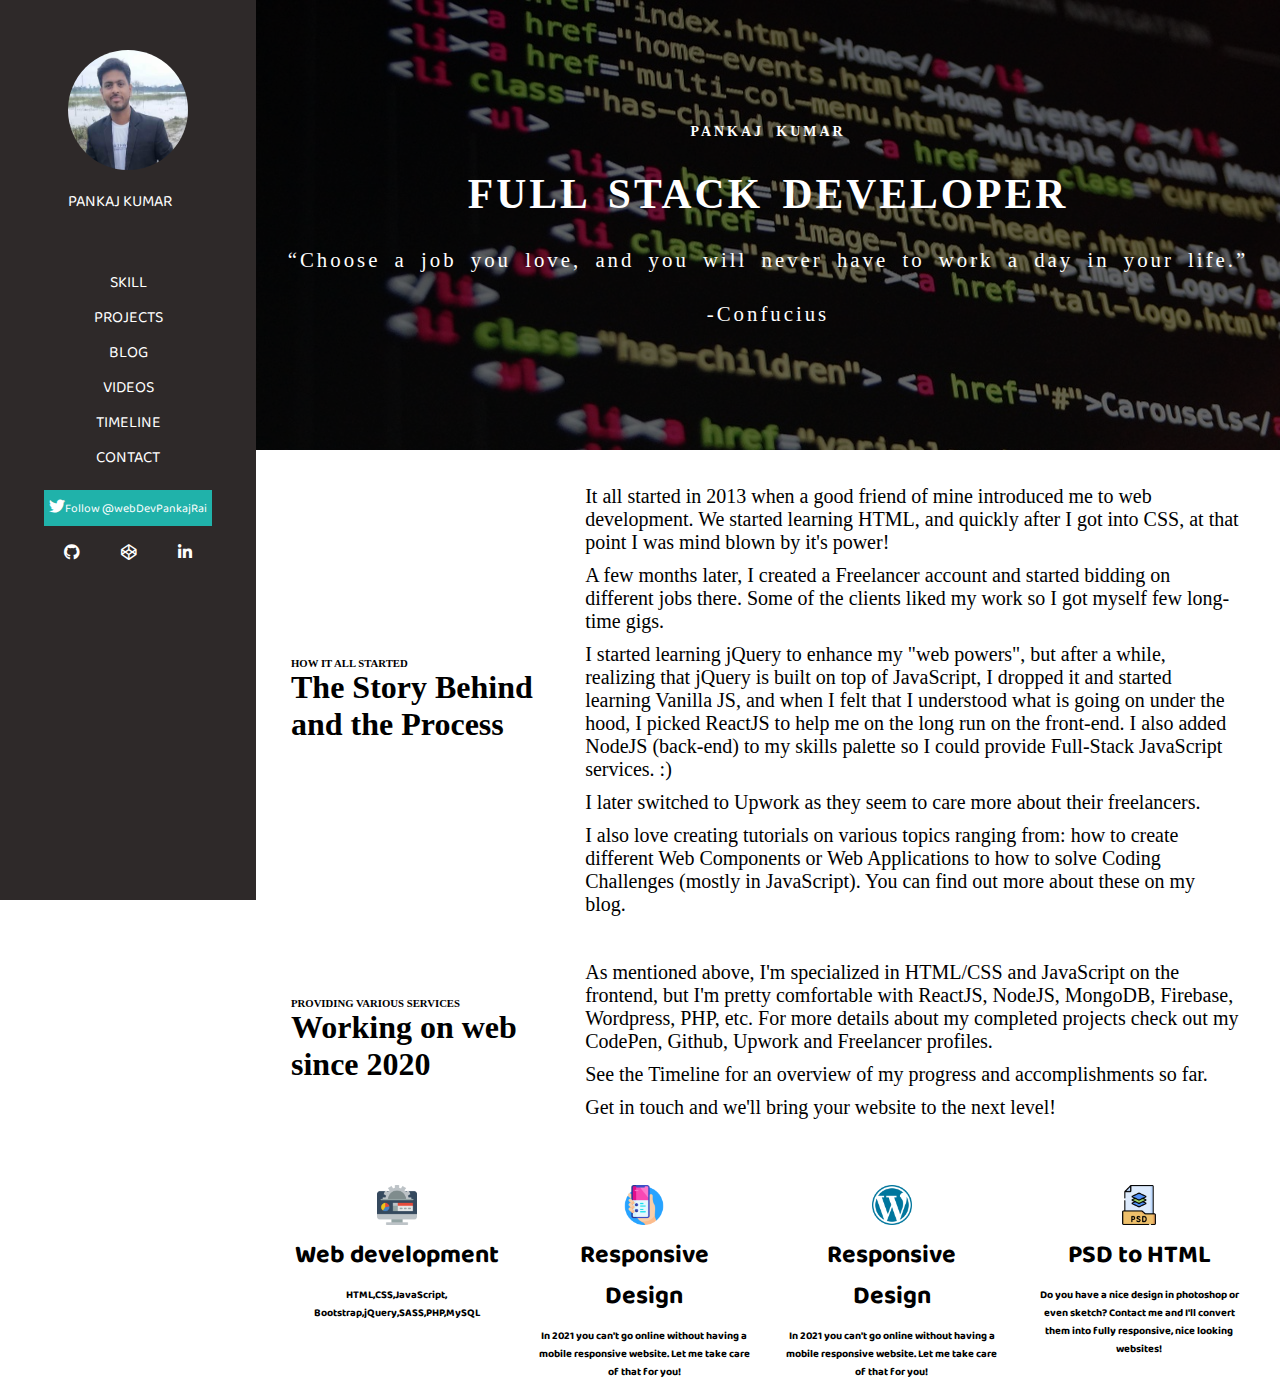
<file: index.html>
<!DOCTYPE html>
<html lang="en">

<head>
    <meta charset="UTF-8">
    <meta http-equiv="X-UA-Compatible" content="IE=edge">
    <meta name="viewport" content="width=device-width, initial-scale=1.0">
    <link rel="shortcut icon" href="img/myimage.jpeg" type="image/x-icon">
    <title>Pankaj Kumar - Full Stack Developer</title>
    <link rel="stylesheet" href="css/indexStyle.css">
    <link rel="stylesheet" href="https://cdnjs.cloudflare.com/ajax/libs/font-awesome/5.15.4/css/all.min.css"
        integrity="sha512-1ycn6IcaQQ40/MKBW2W4Rhis/DbILU74C1vSrLJxCq57o941Ym01SwNsOMqvEBFlcgUa6xLiPY/NS5R+E6ztJQ=="
        crossorigin="anonymous" referrerpolicy="no-referrer" />
</head>

<body>
    <!--Sidebar navigation menu structure starts here-->
    <div class="side-nav">
        <div class="imageAndName">
            <img src="img/myimage.jpeg" alt="developer image" class="developer_img">
            <div class="developer-name">
                PANKAJ KUMAR
            </div>
        </div>
        <div class="nav-menu">
            <ul>
                <li><a href="#">SKILL</a></li>
                <li><a href="#">PROJECTS</a></li>
                <li><a href="http://webdevpankajrai.blogspot.com/" target="_blank">BLOG</a></li>
                <li><a href="https://www.youtube.com/channel/UCl4QReX-_GdmeQ6VlzC6UEQ" target="_blank">VIDEOS</a></li>
                <li><a href="#">TIMELINE</a></li>
                <li><a href="#">CONTACT</a></li>
            </ul>
        </div>
        <div class="social-media-links">
            <div class="twitter-profile social-icon">
                <a href="https://twitter.com/webDevPankajRai" target="_blank"><i class="fab fa-twitter"></i><span>Follow
                        @webDevPankajRai</span></a>
            </div>
            <div class="other-social-media-profile">
                <div class="github-profile social-icon">
                    <a href="https://github.com/pankajvit" target="_blank"><i class="fab fa-github"></i></a>
                </div>
                <div class="codepen-profile social-icon">
                    <a href="https://codepen.io/pankajvit" target="_blank"><i class="fab fa-codepen"></i></a>
                </div>
                <div class="linkedIn-profile social-icon">
                    <a href="https://www.linkedin.com/in/webdevpankajrai/" target="_blank"><i
                            class="fab fa-linkedin-in"></i></a>
                </div>
            </div>
            <!-- <div class="copyrigh">copyright @2021</div> -->
        </div>
    </div>
    <!--main section structure stars here-->
    <div class="main-section">
        <div class="imgHeader">
            <h6>PANKAJ KUMAR</h6>
            <h1>FULL STACK DEVELOPER</h1>
            <q>Choose a job you love, and you will never have to work a day in your life.</q>
            <p>-Confucius</p>
        </div>
        <div class="main-content-section">
            <div class="my-story">
                <div class="story-heading">
                    <h6>HOW IT ALL STARTED</h6>
                    <h1>The Story Behind and the Process</h1>
                </div>
                <div class="story-paragraph">
                    <p>It all started in 2013 when a good friend of mine introduced me to web development. We started
                        learning HTML, and quickly after I got into CSS, at that point I was mind blown by it's power!
                    </p>
                    <p>A few months later, I created a Freelancer account and started bidding on different jobs there.
                        Some of the clients liked my work so I got myself few long-time gigs.</p>
                    <p>I started learning jQuery to enhance my "web powers", but after a while, realizing that jQuery is
                        built on top of JavaScript, I dropped it and started learning Vanilla JS, and when I felt that I
                        understood what is going on under the hood, I picked ReactJS to help me on the long run on the
                        front-end. I also added NodeJS (back-end) to my skills palette so I could provide Full-Stack
                        JavaScript services. :)</p>
                    <p>I later switched to Upwork as they seem to care more about their freelancers.</p>
                    <p>I also love creating tutorials on various topics ranging from: how to create different Web
                        Components or Web Applications to how to solve Coding Challenges (mostly in JavaScript). You can
                        find out more about these on my blog.</p>
                </div>
            </div>
            <div class="service-story">
                <div class="service-heading">
                    <h6>PROVIDING VARIOUS SERVICES</h6>
                    <h1>Working on web since 2020</h1>
                </div>
                <div class="service-paragraph">
                    <p>As mentioned above, I'm specialized in HTML/CSS and JavaScript on the frontend, but I'm pretty
                        comfortable with ReactJS, NodeJS, MongoDB, Firebase, Wordpress, PHP, etc. For more details about
                        my completed projects check out my CodePen, Github, Upwork and Freelancer profiles.</p>
                    <p>See the Timeline for an overview of my progress and accomplishments so far.</p>
                    <p>Get in touch and we'll bring your website to the next level!</p>
                </div>
            </div>
            <div class="service-box">
                <div class="second-service content-box">
                    <div class="imgDescription">
                        <img src="img/img-1.png" alt="imagelogo" />
                        <h5>Web development</h5>
                        <h6>HTML,CSS,JavaScript, Bootstrap,jQuery,SASS,PHP,MySQL</h6>
                    </div>
                </div>
                <div class="second-service content-box">
                    <div class="imgDescription">
                        <img src="img/img-2.png" alt="imagelogo" />
                        <h5>Responsive Design</h5>
                        <h6>In 2021 you can't go online without having a mobile responsive website. Let me take care of
                            that for you!</h6>
                    </div>
                </div>
                <div class="third-service content-box">
                    <div class="imgDescription">
                        <img src="img/img-3.png" alt="imagelogo" />
                        <h5>Responsive Design</h5>
                        <h6>In 2021 you can't go online without having a mobile responsive website. Let me take care of
                            that for you!</h6>
                    </div>
                </div>
                <div class="fourth-service content-box">
                    <div class="imgDescription">
                        <img src="img/img-4.png" alt="imagelogo" />
                        <h5>PSD to HTML</h5>
                        <h6>Do you have a nice design in photoshop or even sketch? Contact me and I'll convert them into
                            fully responsive, nice looking websites!</h6>
                    </div>
                </div>
            </div>
        </div>
    </div>
</body>

</html>
</file>
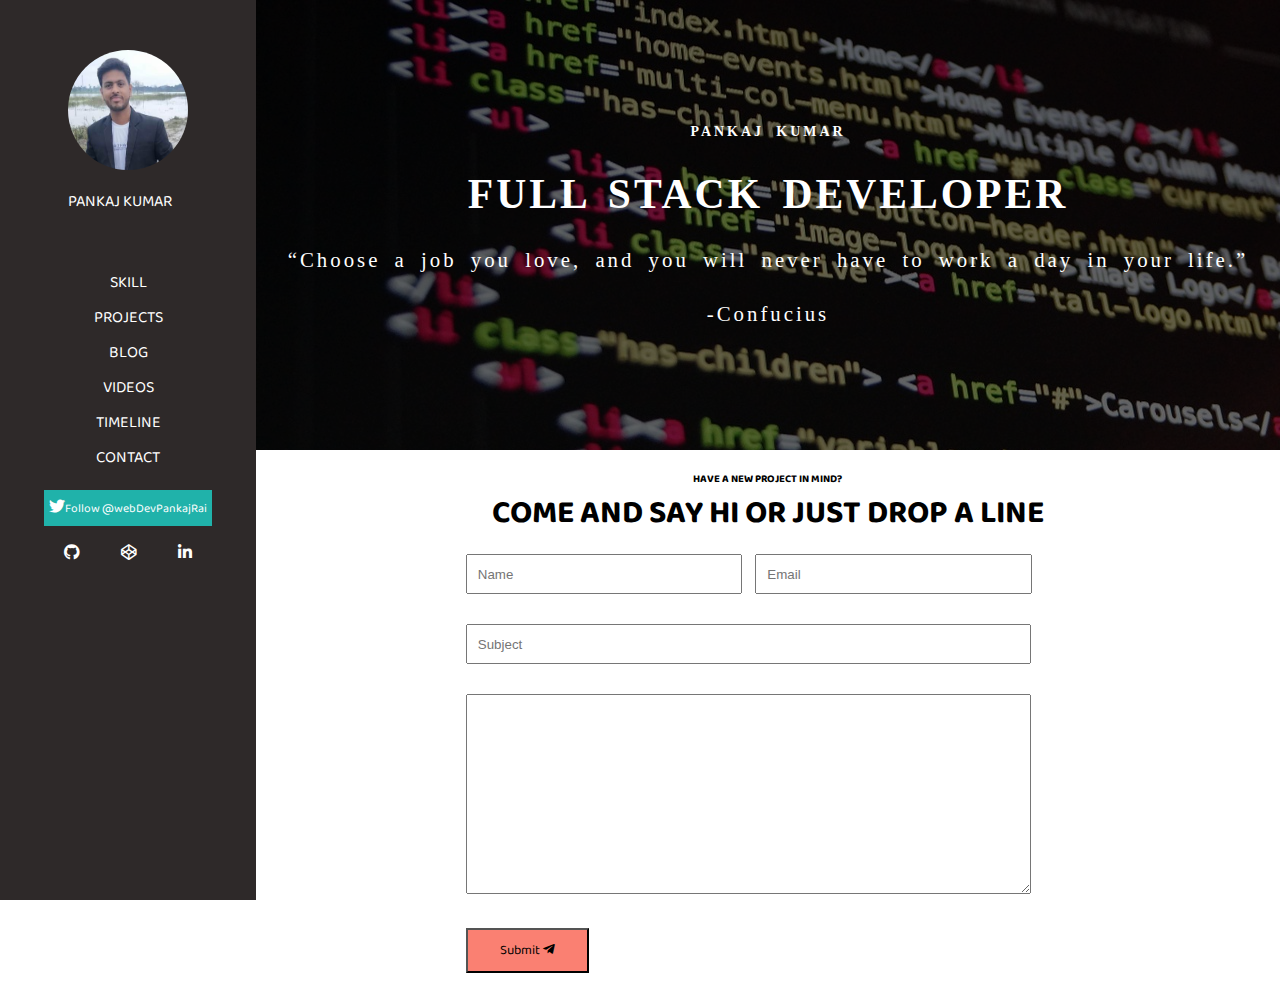
<file: contact.html>
<!DOCTYPE html>
<html lang="en">
<head>
    <meta charset="UTF-8">
    <meta http-equiv="X-UA-Compatible" content="IE=edge">
    <meta name="viewport" content="width=device-width, initial-scale=1.0">
    <link rel="shortcut icon" href="img/myimage.jpeg" type="image/x-icon">
    <title>Send Hi !</title>
    <link rel="stylesheet" href="css/contactStyle.css">
    <link rel="stylesheet" href="https://cdnjs.cloudflare.com/ajax/libs/font-awesome/5.15.4/css/all.min.css"
        integrity="sha512-1ycn6IcaQQ40/MKBW2W4Rhis/DbILU74C1vSrLJxCq57o941Ym01SwNsOMqvEBFlcgUa6xLiPY/NS5R+E6ztJQ=="
        crossorigin="anonymous" referrerpolicy="no-referrer" />
</head>
<body>
    <!--Sidebar navigation menu structure starts here-->
    <div class="side-nav">
        <div class="imageAndName">
            <img src="img/myimage.jpeg" alt="developer image" class="developer_img">
            <div class="developer-name">
                PANKAJ KUMAR
            </div>
        </div>
        <div class="nav-menu">
            <ul>
                <li><a href="#">SKILL</a></li>
                <li><a href="#">PROJECTS</a></li>
                <li><a href="http://webdevpankajrai.blogspot.com/" target="_blank">BLOG</a></li>
                <li><a href="https://www.youtube.com/channel/UCl4QReX-_GdmeQ6VlzC6UEQ" target="_blank">VIDEOS</a></li>
                <li><a href="#">TIMELINE</a></li>
                <li><a href="#">CONTACT</a></li>
            </ul>
        </div>
        <div class="social-media-links">
            <div class="twitter-profile social-icon">
                <a href="https://twitter.com/webDevPankajRai" target="_blank"><i class="fab fa-twitter"></i><span>Follow
                        @webDevPankajRai</span></a>
            </div>
            <div class="other-social-media-profile">
                <div class="github-profile social-icon">
                    <a href="https://github.com/pankajvit" target="_blank"><i class="fab fa-github"></i></a>
                </div>
                <div class="codepen-profile social-icon">
                    <a href="https://codepen.io/pankajvit" target="_blank"><i class="fab fa-codepen"></i></a>
                </div>
                <div class="linkedIn-profile social-icon">
                    <a href="https://www.linkedin.com/in/webdevpankajrai/" target="_blank"><i
                            class="fab fa-linkedin-in"></i></a>
                </div>
            </div>
            <!-- <div class="copyrigh">copyright @2021</div> -->
        </div>
    </div>
    <div class="main-section">
        <div class="imgHeader">
            <h6>PANKAJ KUMAR</h6>
            <h1>FULL STACK DEVELOPER</h1>
            <q>Choose a job you love, and you will never have to work a day in your life.</q>
            <p>-Confucius</p>
        </div>
        <div class="contact-form">
            <h6>HAVE A NEW PROJECT IN MIND?</h6>
            <h1>COME AND SAY HI OR JUST DROP A LINE</h1>
            <form action="" class="form">
                <input type="text" placeholder="Name" />
                <input type="email" placeholder="Email"/><br>
                <input type="text" placeholder="Subject" id="inputBoxSubject"/><br>
                <textarea placeholder="Message">
                </textarea>
                <button type="submit" id="submitbtn">Submit <i class="fab fa-telegram-plane"></i></button>
            </form>
        </div>
    </div>
</body>
</html>
</file>
<file: css/indexStyle.css>
@import url('https://fonts.googleapis.com/css2?family=Baloo+Bhai+2&display=swap');


* {
    margin: 0;
    padding: 0;
    box-sizing: border-box;
    /* font-family: 'Baloo Bhai 2', cursive; */
}
.side-nav {
    width: 20%;
    float: left;
    height: 100vh;
    background-color: rgb(46, 41, 41);
    color: white;
    display: flex;
    flex-direction: column;
    align-items: center;
    position: fixed;
    top: 0px;
    left: 0px;
    font-family: 'Baloo Bhai 2', cursive;
}
.imageAndName {
    margin: 50px 0px;
}
.developer_img {
    width: 120px;
    height: 120px;
    margin-bottom: 10px;
    border-radius: 50%;
}
.nav-menu ul {
    height: 210px;
}
.nav-menu ul {
    display: flex;
    flex-direction: column;
    justify-content: space-around;
    align-items: center;
}
.nav-menu ul li {
    list-style: none;
}
.nav-menu ul li a {
    text-decoration: none;
    color: white;
}

.twitter-profile {
    padding: 5px;
    background-color: lightseagreen;
    margin: 15px 0px;
}
.twitter-profile span {
    font-size: 12px;
}
.other-social-media-profile {
    display: flex;
    justify-content: space-around;
    align-items: center;
}
.social-icon a{
    text-decoration: none;
    color: white;
}



/*main section style starts here */
.main-section {
    width: 80%;
    float: right;
}
/*header style section starts here */
.imgHeader {
    height: 50vh;
    display: flex;
    flex-direction: column;
    justify-content: center;
    align-items: center;
    font-size: 1.3rem;
}
.imgHeader{
    background: url('../img/bg-1.jpg');
    color: white;
    position: relative;
}
.imgHeader > * {
    position: relative;
    margin: 15px 0px;
    z-index: 2;
    letter-spacing: 3px;
    word-spacing: 6px;
}
.imgHeader::after {
    content: '';
    position: absolute;
    left: 0;
    top: 0;
    width: 100%;
    height: 100%;
    background: rgba(0, 0, 0, .6);
    z-index: 1;
}


/*main style section starts here */
.main-content-section {
    padding: 0px 30px;
}

/*my story style section starts here */
.my-story {
    display: flex;
    height: 500px;
    width: 100%;
}
.story-heading {
    width: 30%;
    padding: 5px;
    display: flex;
    flex-direction: column;
    justify-content: center;
}
.story-paragraph{
    width: 70%;
    padding: 5px;
    display: flex;
    flex-direction: column;
    justify-content: center;
}
.story-paragraph p {
    font-size: 20px;
    padding: 5px;
}


/*service story style section starts here */
.service-story {
    display: flex;
    height: 180px;
    width: 100%;
    margin-bottom: 50px;
}
.service-heading {
    width: 30%;
    padding: 5px;
    display: flex;
    flex-direction: column;
    justify-content: center;
}
.service-paragraph {
    width: 70%;
    padding: 5px;
    display: flex;
    flex-direction: column;
    justify-content: center;
}
.service-paragraph p {
    font-size: 20px;
    padding: 5px;
}



/*service box section style starts here */
.service-box {
    display: flex;
    justify-content: space-between;
}
.content-box {
    width: 23%;
    height: auto;
    /* border: 2px solid black; */
    padding: 5px;
    text-align: center;
    font-family: 'Baloo Bhai 2', cursive;
}
.imgDescription {
    display: flex;
    flex-direction: column;
    justify-content: center;
    align-items: center;
}
.imgDescription img {
    width: 40px;
    height: 40px;
}
.imgDescription h5 {
    font-size: 25px;
    margin: 10px 0px;
}
</file>
<file: css/contactStyle.css>
@import url('https://fonts.googleapis.com/css2?family=Baloo+Bhai+2&display=swap');


* {
    margin: 0;
    padding: 0;
    box-sizing: border-box;
    /* font-family: 'Baloo Bhai 2', cursive; */
}
.side-nav {
    width: 20%;
    float: left;
    height: 100vh;
    background-color: rgb(46, 41, 41);
    color: white;
    display: flex;
    flex-direction: column;
    align-items: center;
    position: fixed;
    top: 0px;
    left: 0px;
    font-family: 'Baloo Bhai 2', cursive;
}
.imageAndName {
    margin: 50px 0px;
}
.developer_img {
    width: 120px;
    height: 120px;
    margin-bottom: 10px;
    border-radius: 50%;
}
.nav-menu ul {
    height: 210px;
}
.nav-menu ul {
    display: flex;
    flex-direction: column;
    justify-content: space-around;
    align-items: center;
}
.nav-menu ul li {
    list-style: none;
}
.nav-menu ul li a {
    text-decoration: none;
    color: white;
}

.twitter-profile {
    padding: 5px;
    background-color: lightseagreen;
    margin: 15px 0px;
}
.twitter-profile span {
    font-size: 12px;
}
.other-social-media-profile {
    display: flex;
    justify-content: space-around;
    align-items: center;
}
.social-icon a{
    text-decoration: none;
    color: white;
}



/*main section style starts here */
.main-section {
    width: 80%;
    float: right;
}
/*header style section starts here */
.imgHeader {
    height: 50vh;
    display: flex;
    flex-direction: column;
    justify-content: center;
    align-items: center;
    font-size: 1.3rem;
}
.imgHeader{
    background: url('../img/bg-1.jpg');
    color: white;
    position: relative;
}
.imgHeader > * {
    position: relative;
    margin: 15px 0px;
    z-index: 2;
    letter-spacing: 3px;
    word-spacing: 6px;
}
.imgHeader::after {
    content: '';
    position: absolute;
    left: 0;
    top: 0;
    width: 100%;
    height: 100%;
    background: rgba(0, 0, 0, .6);
    z-index: 1;
}
.contact-form {
    width: 60%;
    margin-top: 20px;
    margin-left: 20%;
    /* border: 1px solid red; */
    font-family: 'Baloo Bhai 2', cursive;
}
.contact-form input {
    width: 45%;
    height: 40px;
    margin: 15px 5px;
    padding-left: 10px;
}
#inputBoxSubject {
    width: 92%;
}
.contact-form h6,h1 {
    text-align: center;
}
textarea {
    width: 92%;
    height: 200px;
    margin: 15px 5px;
}
#submitbtn {
    width: 20%;
    padding: 10px;
    margin: 10px 5px;
    background-color: salmon;
    font-family: 'Baloo Bhai 2', cursive;
}
</file>
